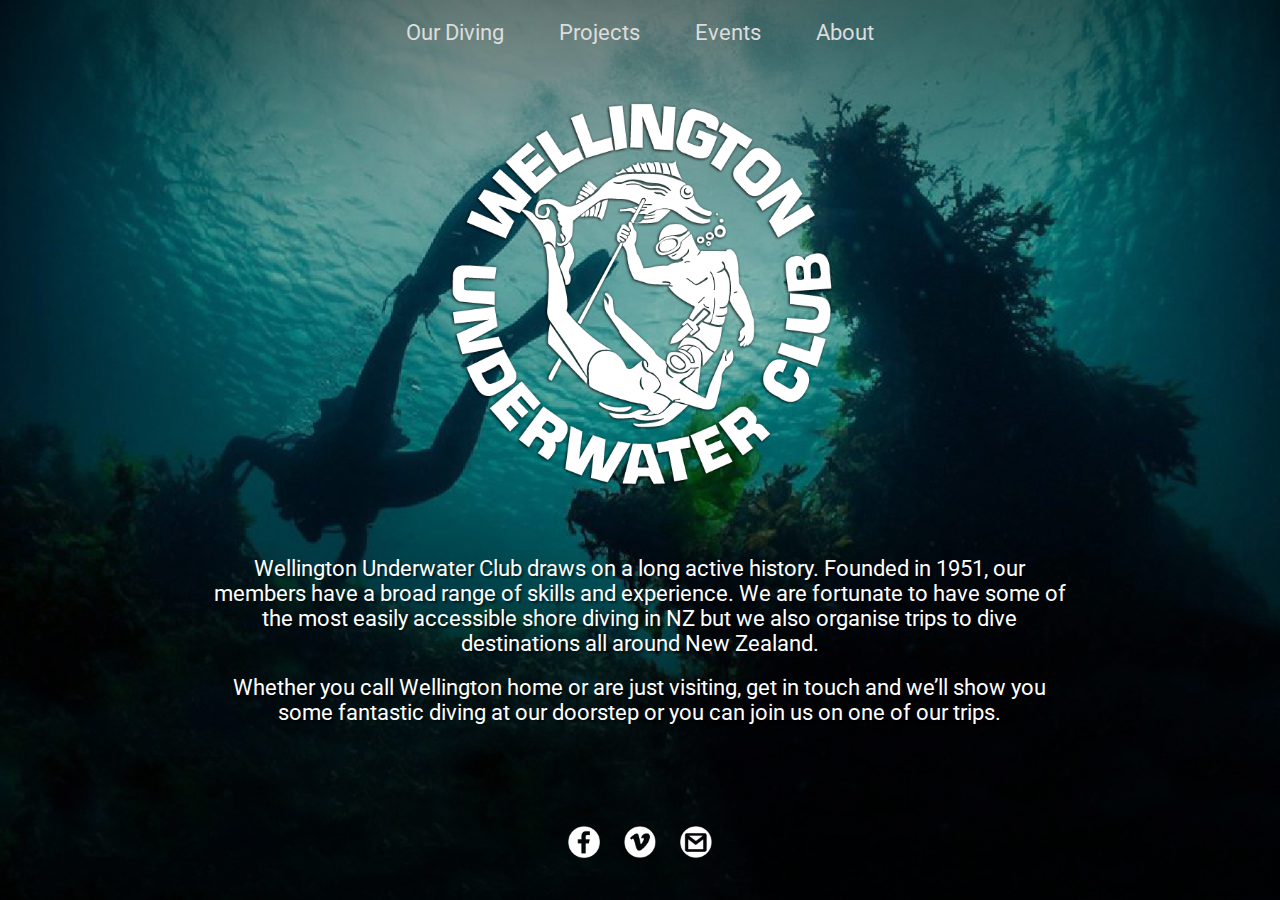
<file: index.html>
<!DOCTYPE html>
<html lang="en" dir="ltr">
  <head>
    <meta charset="utf-8">
    <title> Wellington Underwater Club </title>
    <link rel="stylesheet" href="./home.css">
    <link href="https://fonts.googleapis.com/css2?family=Roboto:wght@400;700&display=swap" rel="stylesheet">
  </head>






  <body>

    <div class="dropdown-menu">
      <ul>
        <li><a href="./dive.html"> Our Diving </a></li>
        <li><a href="./projects.html"> Projects </a></li>
        <li><a href="./events.html"> Events </a></li>
        <li><a href="./about.html"> About </a></li>
      </ul>
    </div>

  <!-- _________________ Navigation _________________ -->

   <!-- The top navigation of the page, with a hamburger menu for
        mobile and tablet, and a nav bar for desktop. -->


  <div class="row-1">
    <div class="col-7 col4-M col4-L">
      <h1> Wellington Underwater Club </h1>
    </div>
    <div class="col-2 col6-M col2-L">
      <!-- Container Space -->
    </div>
    <div class="col-2 col1-M align-centre menu-icon">
        <img src="./menu.svg" alt="Hamburger Menu" width="75%">
    </div>
    <div class="col-1">
      <!-- Container Space -->
    </div>
  </div>

  <!-- Desktop Nav Bar -->

  <div class="row-1-desktop">
    <div class="col-2"><!-- Container Space --></div>
    <div class="col-8">
      <a href="./dive.html"> Our Diving </a>
      <a href="./projects.html"> Projects </a>
      <a href="./events.html"> Events </a>
      <a href="./about.html"> About </a>
      <!-- <a href="./join.html"> Join </a> -->
    </div>
    <div class="col-2"><!-- Container Space --></div>
  </div>


  <!-- _________________ Middle logo_________________ -->

  <div class="row-2">
      <div class="col-2 col3-M col4-L"> </div>
      <div class="col-8 col6-M col4-L">
        <img src="./new_logo.png" alt="Club Logo" width="100%">
      </div>
      <div class="col-2 col3-M col4-L"> </div>
  </div>

  <!-- _________________ Intro text_________________ -->
  <div class="row-3">

      <div class="col-1 col2-M"> </div>
      <div class="col-10 col8-M align">
          <p> Wellington Underwater Club draws on a long active history.
          Founded in 1951, our members have a broad range of skills
          and experience. We are fortunate to have some of the most
          easily accessible shore diving in NZ but we also organise
          trips to dive destinations all around New Zealand. </p>
          <br>
          <p> Whether you call Wellington home or are just visiting, get in
          touch and we’ll show you some fantastic diving at our doorstep
          or you can join us on one of our trips. </p>
      </div>
      <div class="col-1 col2-M"> </div>
  </div>

  <!-- _________________ social links_________________ -->
  <div class="row-4">
      <div class="col-2 col4-M col5-L"> </div>

      <div class="col-8 col4-M icons col2-L align-centre">
        <img src="./facebook.png" alt="Club Logo" width="15%">
        <img src="./vimeo.png" alt="Club Logo" width="15%">
        <img src="./mail.png" alt="Club Logo" width="15%">
      </div>

      <div class="col-2 col4-M col5-L"> </div>
  </div>

  <script type="text/javascript" src="./dropdown.js"></script>

  </body>




</html>
</file>
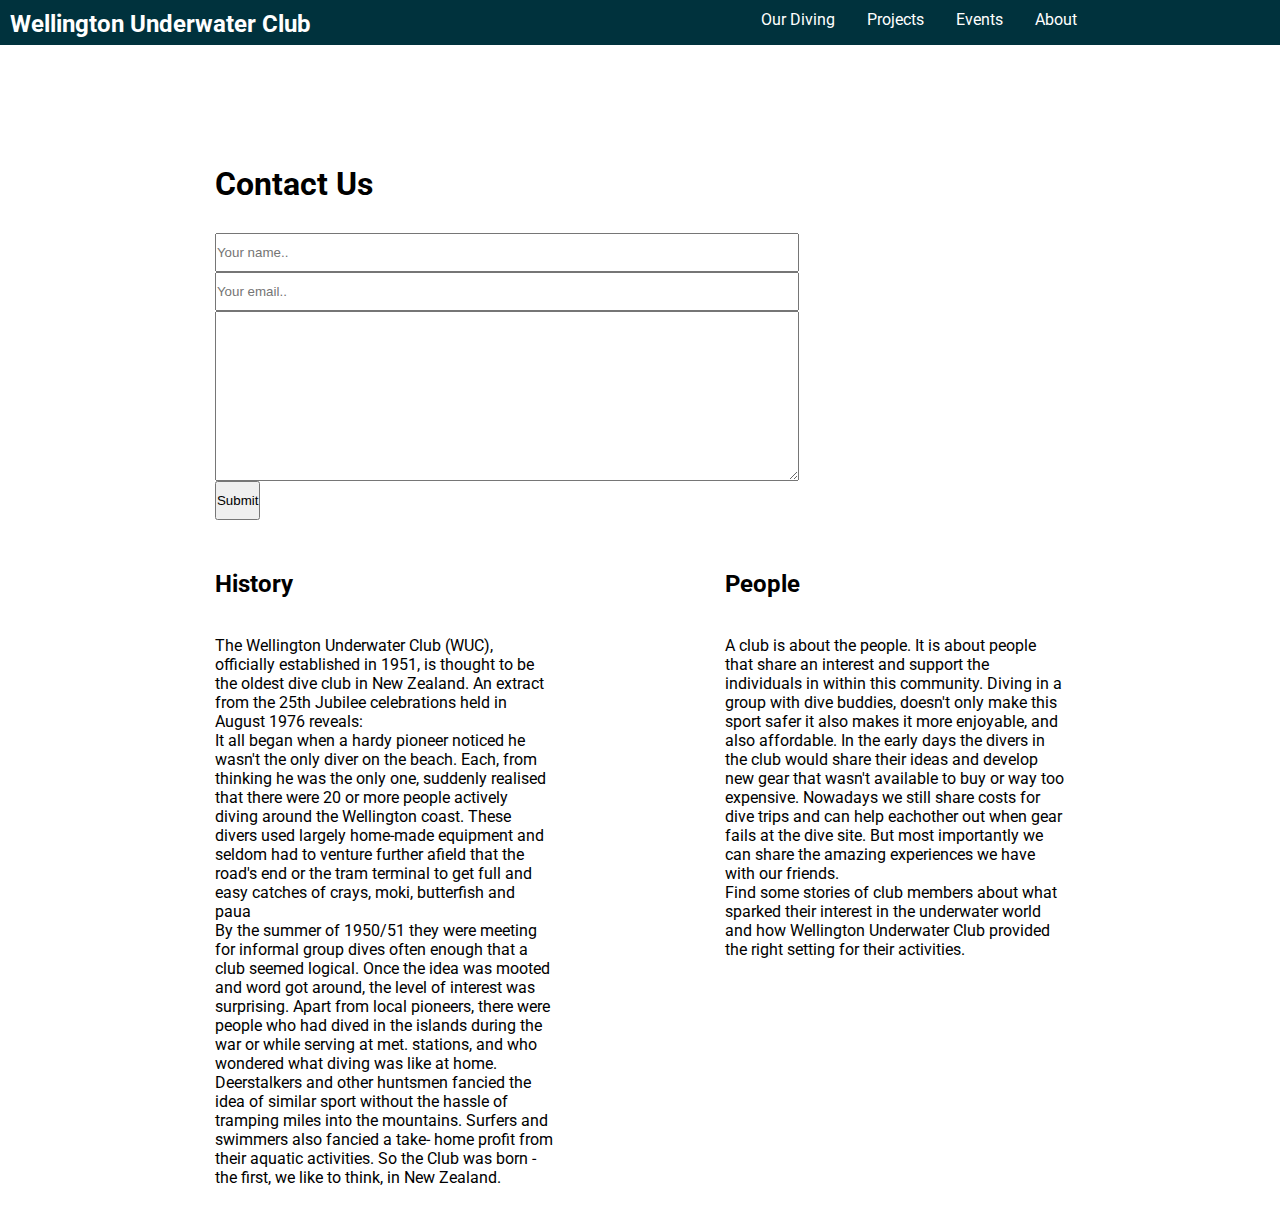
<file: about.html>
<!DOCTYPE html>
<html lang="en" dir="ltr">
  <head>
    <meta charset="utf-8">
    <title> Wellington Underwater Club - Diving </title>
    <link rel="stylesheet" href="./parent.css">
    <link href="https://fonts.googleapis.com/css2?family=Roboto:wght@400;700&display=swap" rel="stylesheet">
  </head>



  <body>

    <div class="dropdown-menu">
      <ul>
        <li><a href="./dive.html"> Our Diving </a></li>
        <li><a href="./projects.html"> Projects </a></li>
        <li><a href="./events.html"> Events </a></li>
        <li><a href="./about.html"> About </a></li>
      </ul>
    </div>

    <!-- __________________________Mobile nav bar______________________ -->

   <div class="row-1">


       <div class="col-3 col1-M align-right">
        <a href="./index.html"> <img src="./new_logo.svg" alt="Club logo" class="logo-pic"></a>
       </div>

      <div class="col-1 col3-M">
      </div>

      <div class="col-5 col4-M nav-header">
        <h1> About Us </h1>
      </div>

     <div class="col-1 col3-M">
     </div>

    <div class="col-2 col1-M ">
      <img src="./menu.svg" alt="Hamburger menu" class="menu menu-icon">
    </div>


   </div>

     <!-- __________________________desktop nav bar______________________ -->

   <div class="row-1-desktop">

      <a href="./index.html"> <div class="col4-L"> <h2> Wellington Underwater Club </h2> </div></a>
       <div class="col3-L"> </div>
       <div class="col5-L menuLinks">
         <a href="./dive.html"> Our Diving </a>
         <a href="./projects.html"> Projects </a>
         <a href="./events.html"> Events </a>
         <a href="./about.html"> About </a>
         <!-- <a href="./join.html"> Join </a> -->
       </div>



   </div>

   <!-- __________________________page description and card 1______________________ -->

<div class="desktopBody">

  <div class="desktop-row"> <!-- DESKTOP ROW 1 -->

    <div class="row-2-2  card1.1">
      <div class="col1-L"> </div>
      <div class="col10-L">
        <div class="col12-L">
          <h1> Contact Us </h1>
        </div>
        <div class="col12-L">
          <form class="contact col col8 col6M col4L" action="index.html" method="post">
            <input type="text" id="name" name="name" placeholder="Your name.." class="col-12">
            <input type="text" id="email" name="email" placeholder="Your email.." class="col-12">
            <textarea id="message" name="message" placeholder="Write a message..." style="height:170px" class="col-12"> </textarea>
            <button id="submit" class="col col12 col 12M col12L"> Submit </button>
          </form>
        </div>
      </div>
    </div>
  </div>



<div class="desktop-row"> <!-- DESKTOP ROW 2 -->

   <div class="row-2-2  card1.1">
     <div class="col1-L"> </div>
     <div class="col4-L">


       <div class="col12-L history1">
         <h2> History </h2>
          <br> <br>
         <p> The Wellington Underwater Club (WUC), officially established in 1951,
           is thought to be the oldest dive club in New Zealand. An extract
           from the 25th Jubilee celebrations held in August 1976 reveals:  </p>

         <p> It all began when a hardy pioneer noticed he wasn't the only diver on the beach.
            Each, from thinking he was the only one, suddenly realised that there were 20
            or more people actively diving around the Wellington coast. These divers
            used largely home-made equipment and seldom had to venture further afield
            that the road's end or the tram terminal to get full and easy catches of
            crays, moki, butterfish and paua </p>

         <p>  By the summer of 1950/51 they were meeting for informal group dives
           often enough that a club seemed logical. Once the idea was mooted and word
           got around, the level of interest was surprising. Apart from local pioneers,
           there were people who had dived in the islands during the war or while serving
           at met. stations, and who wondered what diving was like at home. Deerstalkers
           and other huntsmen fancied the idea of similar sport without the hassle of
           tramping miles into the mountains. Surfers and swimmers also fancied a take-
           home profit from their aquatic activities. So the Club was born - the first,
           we like to think, in New Zealand. </p>

       </div>

   </div>

     <div class="col2-L"> </div>

    <div class="col-12 col12-M col4-L cardcontainer1">
     <div class="col12-L people1">
       <h2> People </h2>
       <br> <br>
       <p> A club is about the people. It is about people that share an interest
         and support the individuals in within this community. Diving in a group
         with dive buddies, doesn't only make this sport safer it also makes it
         more enjoyable, and also affordable. In the early days the divers in
         the club would share their ideas and develop new gear that wasn't
         available to buy or way too expensive. Nowadays we still share costs
         for dive trips and can help eachother out when gear fails at the
         dive site. But most importantly we can share the amazing
         experiences we have with our friends. </p>

         <p> Find some stories of club members about what sparked their
           interest in the underwater world and how Wellington Underwater
           Club provided the right setting for their activities. </p>
     </div>
    </div>
  <div class="col1-L"> </div>
 </div>
</div>



</div>  <!--  ______________Closing div to desktop body____________ -->



<div class="mobileBody">

  <div class="-row"> <!-- mobile row 1 -->

    <div class="row-2 card1">
      <div class="col-1 col2-M"> </div>
      <div class="col-10 col8-M">
        <div class="col-12">
          <h1> Contact Us </h1>
        </div>
        <div class="col-12">
          <form class="contact col-12" action="index.html" method="post">
            <input type="text" id="name" name="name" placeholder="Your name.." class="col-7">
            <input type="text" id="email" name="email" placeholder="Your email.." class="col-12">
            <textarea id="message" name="message" placeholder="Write a message..." style="height:170px" class="col-12"> </textarea>
            <button id="submit" class="col-12"> Submit </button>
          </form>
        </div>
      </div>
    </div>
  </div>



<div class="row"> <!--MOBILE ROW 2 -->

   <div class="row-2  card1.1">
     <div class="col-1 col1-M"> </div>
     <div class="col-10 col-M">


       <div class="col-12 history">
         <h2> History </h2>
          <br> <br>
         <p> The Wellington Underwater Club (WUC), officially established in 1951,
           is thought to be the oldest dive club in New Zealand. An extract
           from the 25th Jubilee celebrations held in August 1976 reveals:  </p>

         <p> It all began when a hardy pioneer noticed he wasn't the only diver on the beach.
            Each, from thinking he was the only one, suddenly realised that there were 20
            or more people actively diving around the Wellington coast. These divers
            used largely home-made equipment and seldom had to venture further afield
            that the road's end or the tram terminal to get full and easy catches of
            crays, moki, butterfish and paua </p>

         <p>  By the summer of 1950/51 they were meeting for informal group dives
           often enough that a club seemed logical. Once the idea was mooted and word
           got around, the level of interest was surprising. Apart from local pioneers,
           there were people who had dived in the islands during the war or while serving
           at met. stations, and who wondered what diving was like at home. Deerstalkers
           and other huntsmen fancied the idea of similar sport without the hassle of
           tramping miles into the mountains. Surfers and swimmers also fancied a take-
           home profit from their aquatic activities. So the Club was born - the first,
           we like to think, in New Zealand. </p>

       </div>

   </div>

   <div class="row-2  card1.1">
     <div class="col-1"> </div>
     <div class="col-10">


       <div class="col-12 history">
         <h2> People </h2>
          <br> <br>
          <p> A club is about the people. It is about people that share an interest
            and support the individuals in within this community. Diving in a group
            with dive buddies, doesn't only make this sport safer it also makes it
            more enjoyable, and also affordable. In the early days the divers in
            the club would share their ideas and develop new gear that wasn't
            available to buy or way too expensive. Nowadays we still share costs
            for dive trips and can help eachother out when gear fails at the
            dive site. But most importantly we can share the amazing
            experiences we have with our friends. </p>

            <p> Find some stories of club members about what sparked their
              interest in the underwater world and how Wellington Underwater
              Club provided the right setting for their activities. </p>

       </div>

   </div>



</div>  <!--  Closing div to mobile body -->
<script type="text/javascript" src="./dropdown.js"></script>
  </body>
</html>
</file>
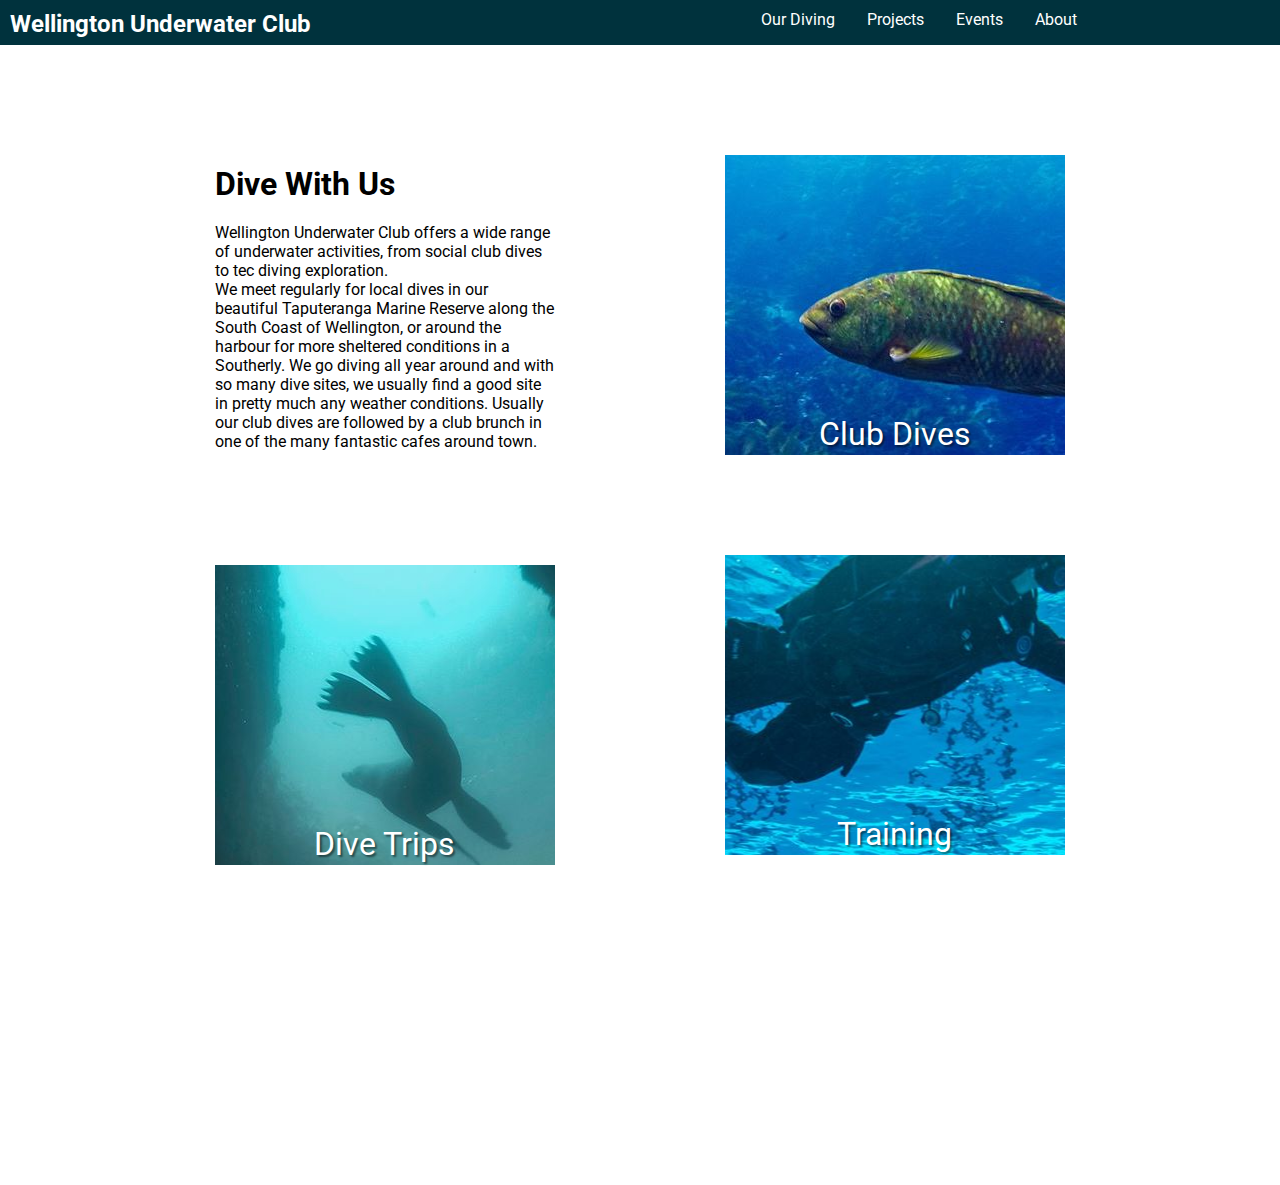
<file: dive.html>
<!DOCTYPE html>
<html lang="en" dir="ltr">
  <head>
    <meta charset="utf-8">
    <title> Wellington Underwater Club - Diving </title>
    <link rel="stylesheet" href="./parent.css">
    <link href="https://fonts.googleapis.com/css2?family=Roboto:wght@400;700&display=swap" rel="stylesheet">
  </head>



  <body>

    <div class="dropdown-menu">
      <ul>
        <li><a href="./dive.html"> Our Diving </a></li>
        <li><a href="./projects.html"> Projects </a></li>
        <li><a href="./events.html"> Events </a></li>
        <li><a href="./about.html"> About </a></li>
      </ul>
    </div>

    <!-- __________________________Mobile nav bar______________________ -->

   <div class="row-1">


       <div class="col-3 col1-M align-right">
        <a href="./index.html"> <img src="./new_logo.svg" alt="Club logo" class="logo-pic"></a>
       </div>

      <div class="col-1 col3-M">
      </div>

      <div class="col-5 col4-M nav-header">
        <h1> Dive With Us </h1>
      </div>

     <div class="col-1 col3-M">
     </div>

    <div class="col-2 col1-M ">
      <img src="./menu.svg" alt="Hamburger menu" class="menu menu-icon">
    </div>


   </div>

     <!-- __________________________desktop nav bar______________________ -->

   <div class="row-1-desktop">

      <a href="./index.html"> <div class="col4-L"> <h2> Wellington Underwater Club </h2> </div></a>
       <div class="col3-L"> </div>
       <div class="col5-L menuLinks">
         <a href="./dive.html"> Our Diving </a>
         <a href="./projects.html"> Projects </a>
         <a href="./events.html"> Events </a>
         <a href="./about.html"> About </a>
         <!-- <a href="./join.html"> Join </a> -->
       </div>



   </div>

   <!-- __________________________page description and card 1______________________ -->

<div class="desktopBody">

<div class="desktop-row"> <!-- DESKTOP ROW 1 -->

   <div class="row-2-2  card1-1">
     <div class="col1-L"> </div>
     <div class="col4-L">
     <div class="col12-L">
       <h1> Dive With Us </h1>
     </div>
    <div class="col12-L">
      <p> Wellington Underwater Club offers a wide range of underwater
        activities, from social club dives to tec diving exploration. </p>
        <p> We meet regularly for local dives in our beautiful Taputeranga
          Marine Reserve along the South Coast of Wellington, or around
          the harbour for more sheltered conditions in a Southerly.
          We go diving all year around and with so many dive sites,
          we usually find a good site in pretty much any weather conditions.
          Usually our club dives are followed by a club brunch in one of
          the many fantastic cafes around town. </p>
    </div>
  </div>

     <div class="col2-L"> </div>

    <div class="col-12 col12-M col4-L cardcontainer1">
     <div class="col12-L clubDives1">
       <h2> Club Dives </h2>
     </div>
    </div>
  <div class="col1-L"> </div>
 </div>
</div>

<div class="desktop-row"> <!-- DESKTOP ROW 2 -->

   <div class="row-2-2  card1-1">
     <div class="col1-L"> </div>
     <div class="col4-L">
      <div class="col12-L">
       <div class="col12-L diveTrips1">
         <h2> Dive Trips </h2>
       </div>
      </div>
   </div>

     <div class="col2-L"> </div>

    <div class="col-12 col12-M col4-L cardcontainer1">
     <div class="col12-L training1">
       <h2> Training</h2>
     </div>
    </div>
  <div class="col1-L"> </div>
 </div>
</div>

   <!-- __________________________cards 2 and 3______________________ -->

</div>  <!--  Closing div to desktop body -->

   <!-- _________________________club dives______________________ -->




   <div class="row-2 card1">
     <div class="col-12 col12-M col4-L cardcontainer">
    <div class="col-2 col1-M "></div>
     <div class="col-8 col10-M clubDives">
       <h2> Club Dives </h2>
     </div>
    <div class="col-2 col1-M"></div>
    </div>
   </div>

   <!-- __________________________dive trips______________________ -->

   <div class="row-3 card1">
      <div class="col-12 col12-M col4-L cardcontainer">
     <div class="col-2 col1-M"></div>
     <div class="col-8 col10-M diveTrips">
       <h2> Dive Trips </h2>
     </div>
     <div class="col-2 col1-M"></div>
   </div>

   <!-- _________________________training______________________ -->

   <div class="row-3 card1">
      <div class="col-12 col12-M col4-L cardcontainer">
     <div class="col-2 col1-M"></div>
     <div class="col-8 col10-M training">
       <h2> Training </h2>
     </div>
     <div class="col-2 col1-M"></div>
   </div>
   </div>






   <script type="text/javascript" src="./dropdown.js"></script>
  </body>
</html>
</file>
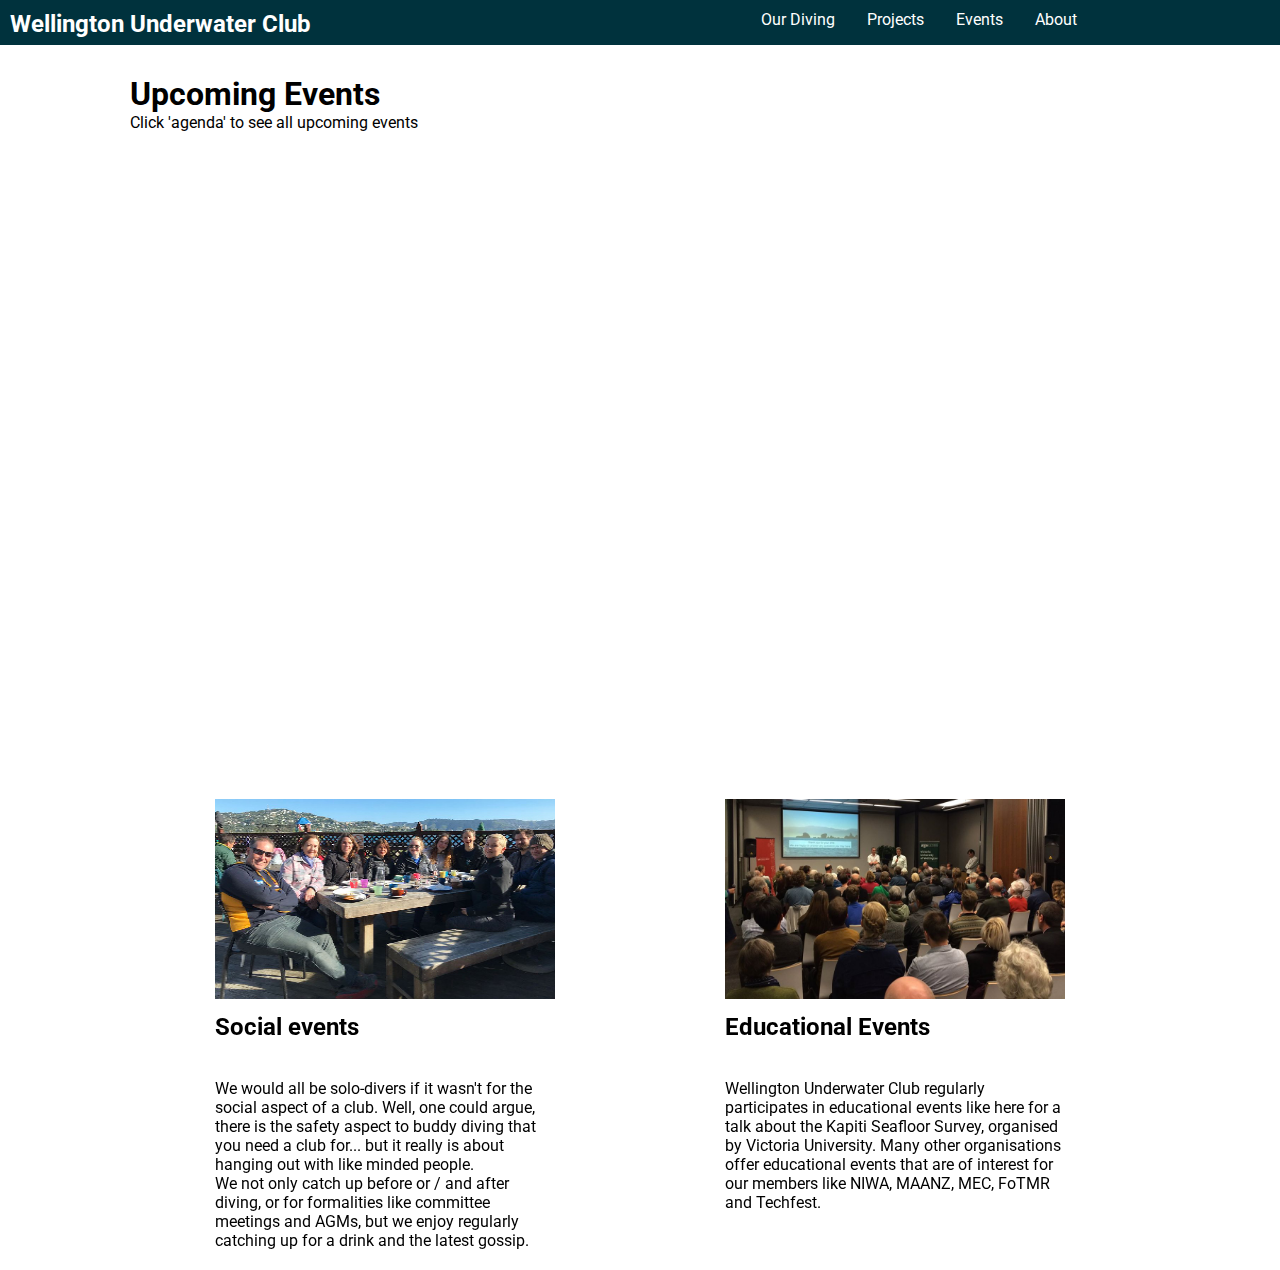
<file: events.html>
<!DOCTYPE html>
<html lang="en" dir="ltr">
  <head>
    <meta charset="utf-8">
    <title> Wellington Underwater Club - Diving </title>
    <link rel="stylesheet" href="./parent.css">
    <link href="https://fonts.googleapis.com/css2?family=Roboto:wght@400;700&display=swap" rel="stylesheet">
  </head>



  <body>

    <div class="dropdown-menu">
      <ul>
        <li><a href="./dive.html"> Our Diving </a></li>
        <li><a href="./projects.html"> Projects </a></li>
        <li><a href="./events.html"> Events </a></li>
        <li><a href="./about.html"> About </a></li>
      </ul>
    </div>

    <!-- __________________________Mobile nav bar______________________ -->

   <div class="row-1">


       <div class="col-3 col1-M align-right">
        <a href="./index.html"> <img src="./new_logo.svg" alt="Club logo" class="logo-pic"></a>
       </div>

      <div class="col-1 col3-M">
      </div>

      <div class="col-5 col4-M nav-header">
        <h1> Events </h1>
      </div>

     <div class="col-1 col3-M">
     </div>

    <div class="col-2 col1-M ">
      <img src="./menu.svg" alt="Hamburger menu" class="menu menu-icon">
    </div>


   </div>

     <!-- __________________________desktop nav bar______________________ -->

   <div class="row-1-desktop">

      <a href="./index.html"> <div class="col4-L"> <h2> Wellington Underwater Club </h2> </div></a>
       <div class="col3-L"> </div>
       <div class="col5-L menuLinks">
         <a href="./dive.html"> Our Diving </a>
         <a href="./projects.html"> Projects </a>
         <a href="./events.html"> Events </a>
         <a href="./about.html"> About </a>
         <!-- <a href="./join.html"> Join </a> -->
       </div>



   </div>

   <!-- __________________________page description and card 1______________________ -->

<div class="desktopBody">

  <div class="row2-desktop">
    <div class="col1-L"> </div>
    <div class="col10-L">
    <h1> Upcoming Events </h1>
    <p> Click 'agenda' to see all upcoming events </p>
    </div>
    <div class="col1-L"> </div>
  </div>

  <div class="desktop-row"> <!-- DESKTOP ROW 2 -->
    <div class="row-2-2  card1.1">

      <div class="col1-L"> </div>
      <div class="col10-L">
        <iframe src="https://calendar.google.com/calendar/embed?src=wellington.underwater%40gmail.com&ctz=Pacific%2FAuckland" style="border: 0" width="100%" height="600px;" frameborder="0" scrolling="no"></iframe>
      </div>
      <div class="col1-L"> </div>
   </div>
  </div>

  <div class="desktop-row"> <!-- DESKTOP ROW 2 -->

     <div class="row-2-2  card1.1">

       <div class="col1-L"> </div>
       <div class="col4-L">


         <div class="col12-L social1">
           <div class="col12-L">
               <img src="./events/social.jpg" alt=" Social events" class="eventImage">
           </div>
           <h2> Social events </h2>
            <br> <br>
            <p> We would all be solo-divers if it wasn't for the social
              aspect of a club. Well, one could argue, there is the
              safety aspect to buddy diving that you need a club for...
              but it really is about hanging out with like minded people. </P>
              <p> We not only catch up before or / and after diving, or
              for formalities like committee meetings and AGMs,
              but we enjoy regularly catching up for a drink and
              the latest gossip. </P>

         </div>
      </div>

      <div class="col2-L"> </div>
      <div class="col4-L">


        <div class="col12-L education1">
          <div class="col12-L">
              <img src="./events/education.jpg" alt=" Educational events" class="eventImage" height="100%">
          </div>
         <h2> Educational Events </h2>
           <br> <br>
           <p> Wellington Underwater Club regularly participates in educational
             events like here for a talk about the Kapiti Seafloor Survey,
             organised by Victoria University. Many other organisations
             offer educational events that are of interest for our members
             like NIWA, MAANZ, MEC, FoTMR and Techfest. </p>

        </div>

    </div>


   <div class="col1-L"> </div>

     </div>


   <!-- </div> -->
  </div>



</div>  <!--  Closing div to desktop body -->

<!-- __________________________________Mobile________________________________ -->


<div class="mobile-body">

  <div class="row2">
    <div class="col-1"> </div>
    <div class="col-10">
    <h1> Upcoming Events </h1>
    <p> Click 'agenda' to see all upcoming events </p>
    </div>
    <div class="col-1"> </div>
  </div>

  <div class="row"> <!-- DESKTOP ROW 2 -->
    <div class="row-2-2  card1.1">

      <div class="col-1"> </div>
      <div class="col-10">
        <iframe src="https://calendar.google.com/calendar/embed?src=wellington.underwater%40gmail.com&ctz=Pacific%2FAuckland" style="border: 0" width="100%"  frameborder="0" scrolling="no" class="calender"></iframe>
      </div>
      <div class="col-1"> </div>
   </div>
  </div>

  <div class="1row"> <!-- mobile ROW 1 -->

   <div class="row-2-2 card1.1">
     <div class="col-1"> </div>
     <div class="col-10">
       <div class="col-12 eventImage1">
           <!-- <img src="./events/social.jpg" alt=" Social events" class="eventImage"> -->
       </div>
       <div class="col-12">
         <h1> Social </h1>
       </div>
       <div class="col-12">
       <p> We would all be solo-divers if it wasn't for the social
         aspect of a club. Well, one could argue, there is the
         safety aspect to buddy diving that you need a club for...
         but it really is about hanging out with like minded people. </P>
         <p> We not only catch up before or / and after diving, or
         for formalities like committee meetings and AGMs,
         but we enjoy regularly catching up for a drink and
         the latest gossip. </P>
       </div>
     </div>
    </div>

 <div class="row-2-2 card1.1">
    <div class="col-1"> </div>
    <div class="col-10">
    <div class="col-12 eventImage2">
      <!-- <img src="./events/education.jpg" alt=" Educational events" class="eventImage"> -->
    </div>
    <div class="col-12">
      <h1> Educational </h1>
    </div>
   <div class="col-12">
     <p> Wellington Underwater Club regularly participates in educational
       events like here for a talk about the Kapiti Seafloor Survey,
       organised by Victoria University. Many other organisations
       offer educational events that are of interest for our members
       like NIWA, MAANZ, MEC, FoTMR and Techfest. </p>
   </div>
  </div>
</div>
</div>

  </div>  <!--  Closing div to desktop body -->



<!-- Closing tag to mobile body -->
</div>


  <script type="text/javascript" src="./dropdown.js"></script>
  </body>
</html>
</file>
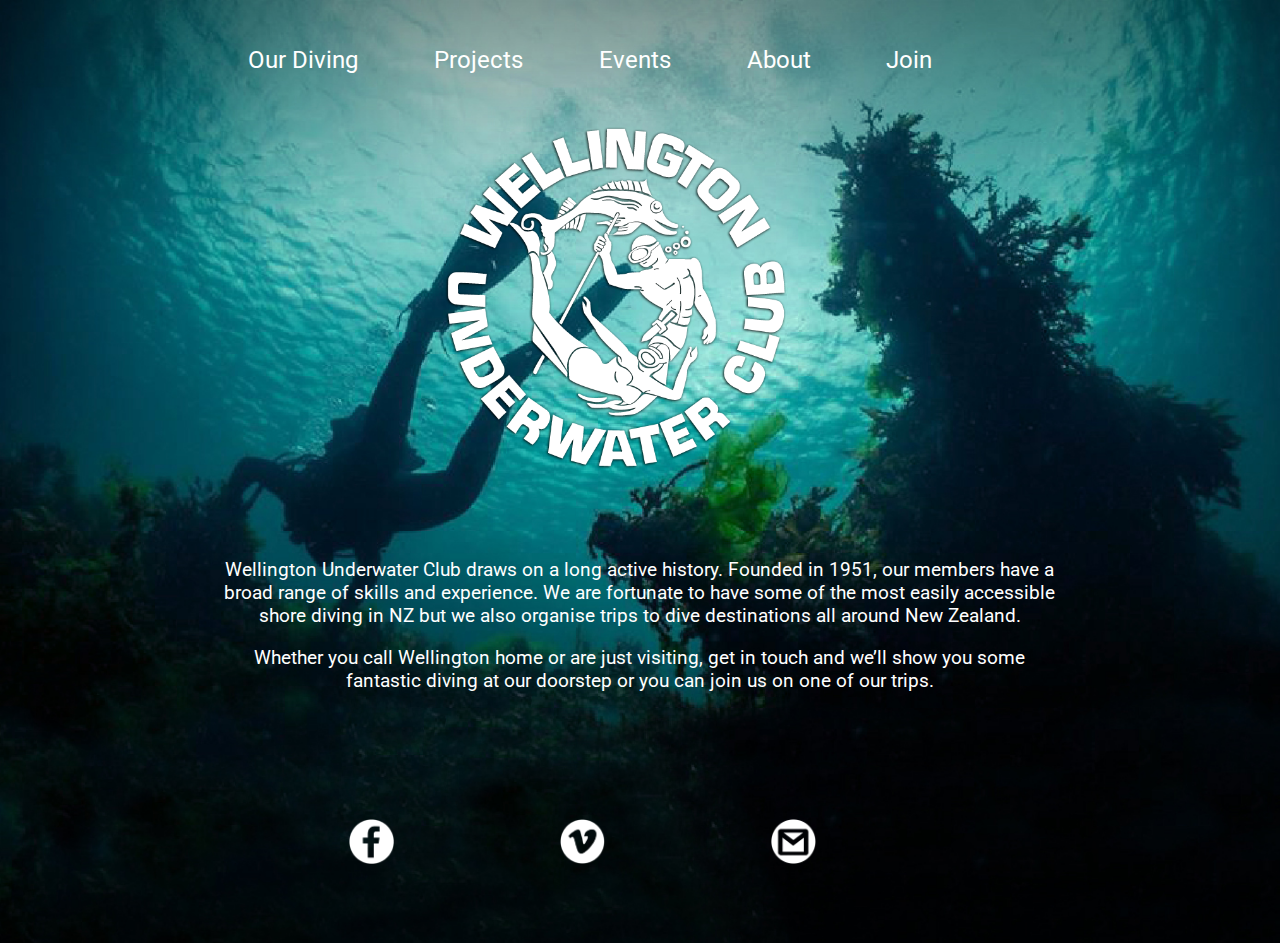
<file: index2.html>
<!DOCTYPE html>
<html lang="en" dir="ltr">
  <head>

    <meta charset="utf-8">
    <link rel="stylesheet" href="./home2.css">
    <link href="https://fonts.googleapis.com/css2?family=Roboto:wght@400;700&display=swap" rel="stylesheet">
    <title> Wellington Underwater Club </title>
  </head>


  <body>
    <!-- ________________Contains everything within the grid________________ -->

    <div class="pageContainerhome">


  <!-- ________________Contains the mobile title________________ -->
        <div class="col col5 col4M hometitle">
            <div class="col col12 col12M">
               <h1> Wellington </h1>
            </div>
            <div class="col col12 col12M">
               <h1> Underwater </h1>
            </div>
            <div class="col col12 col12M">
               <h1> Club </h1>
            </div>
        </div>


  <!-- ________________Contains the nav bar________________ -->
        <div class="navhome col col12">
           <a href="./dive.html"> Our Diving </a>
           <a href="./projects.html"> Projects </a>
           <a href="./events.html"> Events </a>
           <a href="./about.html"> About </a>
           <a href="./join.html"> Join </a>
        </div>

  <!-- ________________Contains the large underwater club logo ________________ -->
       <!-- <div class="home_logo"> -->
          <!-- <div class="col col12 col12M"> -->
            <!-- <div class="col col8 col6M"> -->
              <img src="./home/new_logo.png" class="logopic col col12" alt="Wellington Underwater Club Logo">
            <!-- </div> -->
          <!-- </div> -->
       <!-- </div> -->

  <!-- ________________Contains the introductory text paragraph________________ -->
        <div class="col col8 introText">
          <p> Wellington Underwater Club draws on a long active history.
             Founded in 1951, our members have a broad range of skills
             and experience. We are fortunate to have some of the most
             easily accessible shore diving in NZ but we also organise
             trips to dive destinations all around New Zealand. </p>

         <p> Whether you call Wellington home or are just visiting, get in
             touch and we’ll show you some fantastic diving at our doorstep
            or you can join us on one of our trips. </p>
        </div>

  <!-- ________________Contains the three social links________________ -->
        <div class="socialLinks col col6">

           <!-- <div class="col 3"> -->
            <!-- <div class="col  col12"> -->
              <div class="col col4 icon">
                <img class="pic" src="./home/facebook.png" alt="Facebook link">
              </div>

              <div class="col col4 icon">
                <img class="pic" src="./home/vimeo.png" alt="Vimeo link">
              </div>

              <div class="col col4 icon">
                <img class="pic" src="./home/mail.png" alt="Email link">
              </div>
            <!-- </div> -->
          <!-- </div> -->

        </div>

    </div>


  </body>
</html>
</file>
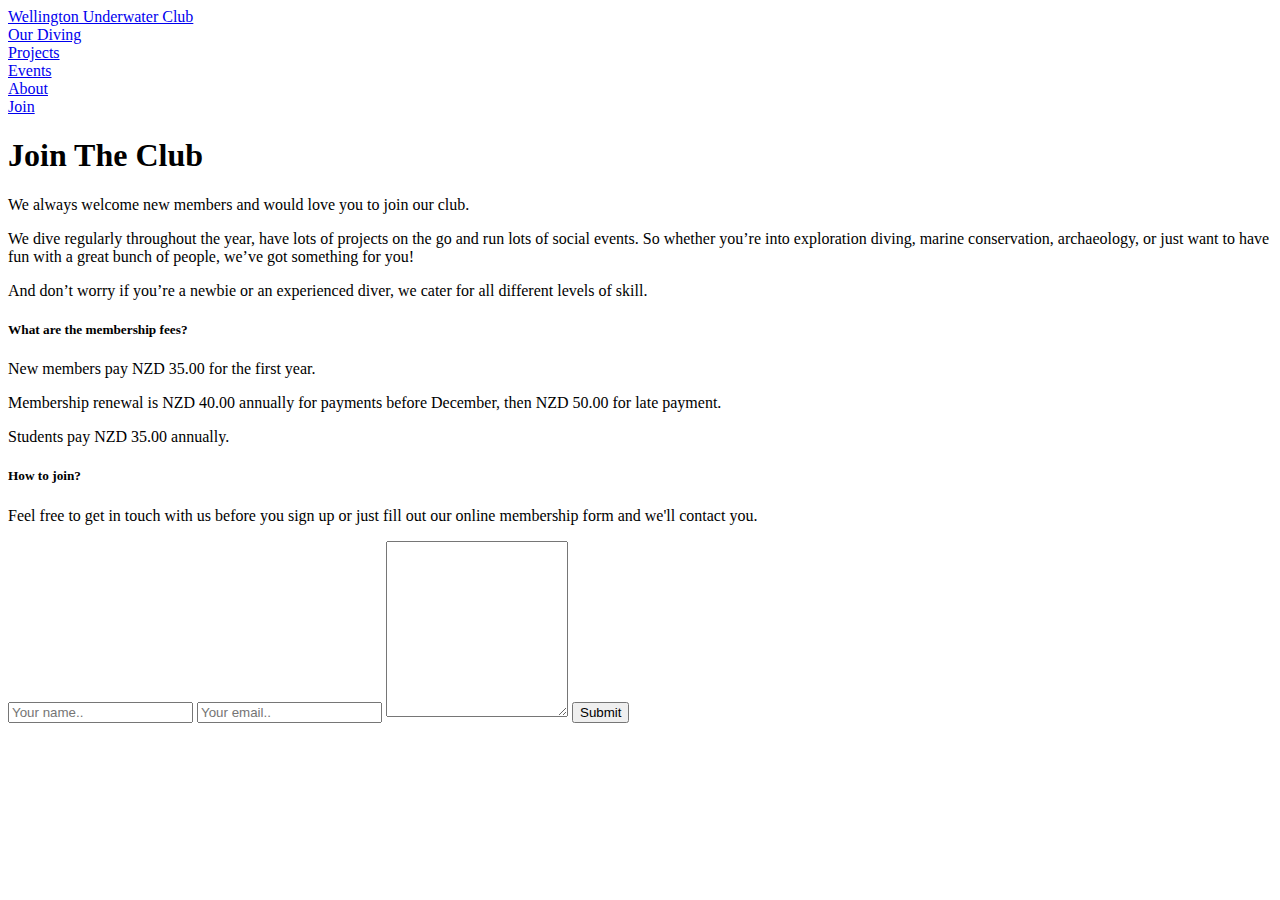
<file: join.html>
<!DOCTYPE html>
<html lang="en" dir="ltr">
  <head>

    <meta charset="utf-8">
    <title> Wellington Underwater Club </title>
  </head>



  <body>

<!-- ______________Contains everything within the grid______________ -->
    <div class="pageContainerabout">

  <!-- ________________Contains the nav bar________________ -->
      <div class="navother">

        <div class="col col2"> <a href="./index.html"> Wellington Underwater Club </a> </div>

          <div class="col col2"> <a href="./dive.html"> Our Diving </a> </div>
          <div class="col col2 "> <a href="./projects.html"> Projects </a> </div>
          <div class="col col2 active"> <a href="./events.html"> Events </a> </div>
          <div class="col col2"> <a href="./about.html"> About </a> </div>
          <div class="col col2"> <a href="./join.html"> Join </a> </div>

      </div>

  <!-- ________________Contains info about joining text________________ -->
        <div class="aboutJoining">
           <div class="col col5">
             <div class="col col6">
                <h1> Join The Club </h1>
             </div>
              <div class="col col10">
                <p> We always welcome new members and would love you to join our club. </p>
                <p> We dive regularly throughout the year, have lots of projects on
                  the go and run lots of social events. So whether you’re into
                  exploration diving, marine conservation, archaeology, or
                  just want to have fun with a great bunch of people, we’ve
                  got something for you! </p>
                <p> And don’t worry if you’re a newbie or an experienced diver,
                  we cater for all different levels of skill. </p>

                <h5> What are the membership fees? </h5>
                <p> New members pay NZD 35.00 for the first year. </p>
                <p> Membership renewal is NZD 40.00 annually for payments before December, then NZD 50.00 for late payment. </p>
                <p> Students pay NZD 35.00 annually. </p>

                <h5> How to join?</h5>
                <p> Feel free to get in touch with us before you sign up or just fill out our
                  online membership form and we'll contact you. </p>
              </div>
           </div>
        </div>


 <!-- ________________Contains the form to join________________ -->
        <div class="joinForm">
           <div class="col col5">

             <form class="contact" action="index.html" method="post">
                 <input type="text" id="name" name="name" placeholder="Your name..">
                <input type="text" id="email" name="email" placeholder="Your email..">
                <textarea id="message" name="message" placeholder="Write a message..." style="height:170px"> </textarea>
                <button id="submit"> Submit </button>
            </form>

           </div>
        </div>


   </div>

  </body>
</html>
</file>
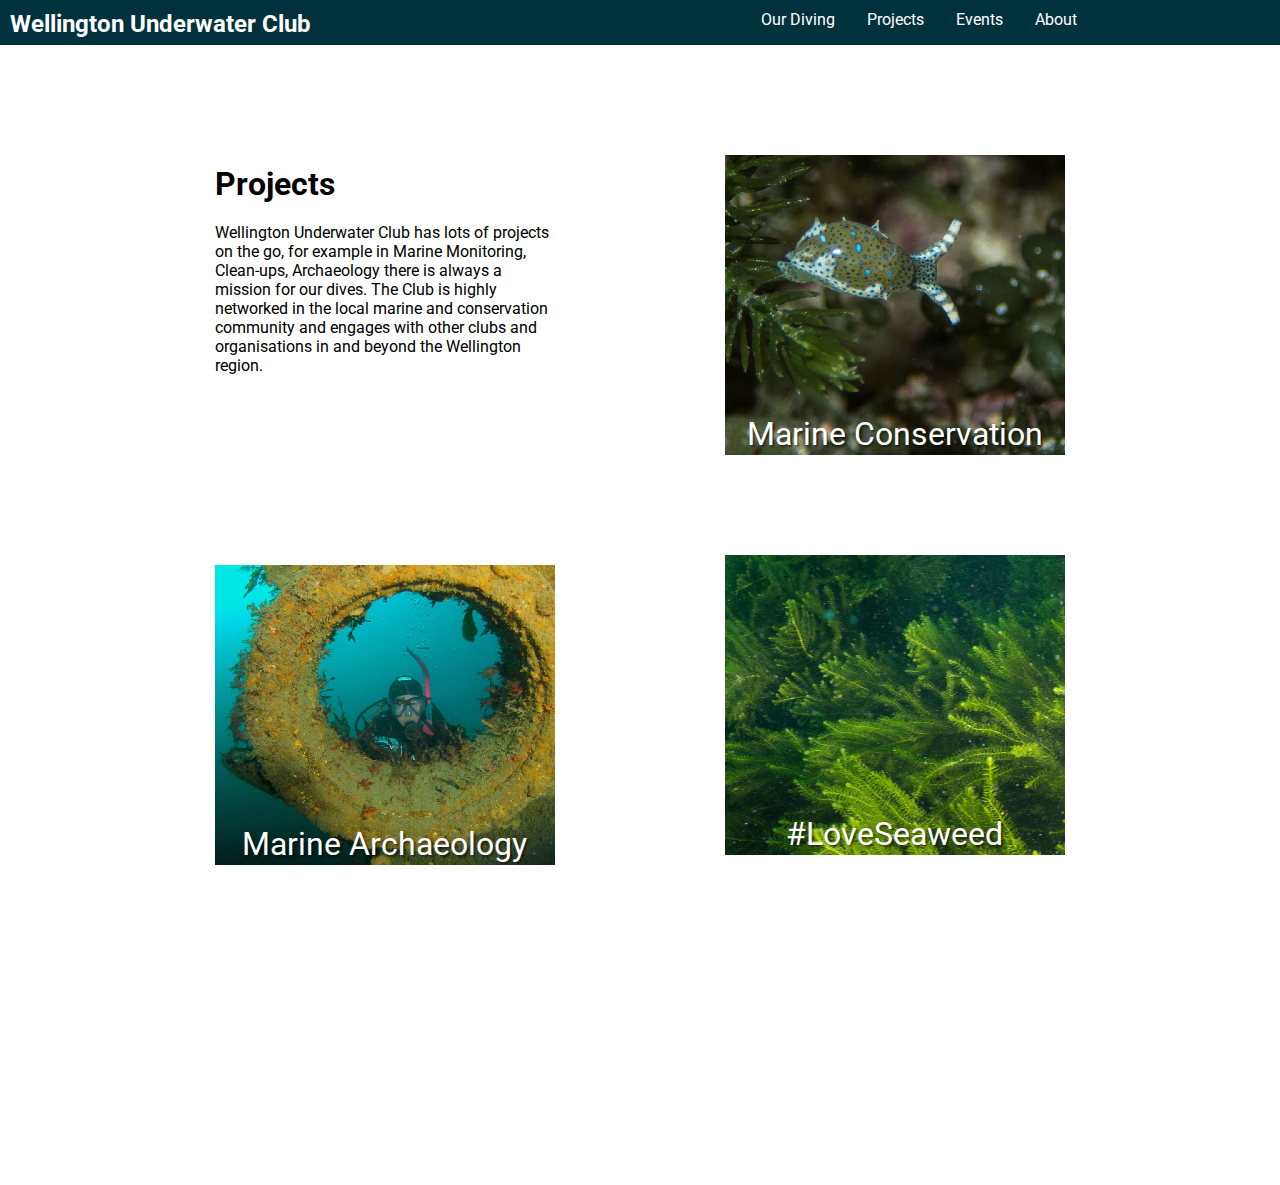
<file: projects.html>
<!DOCTYPE html>
<html lang="en" dir="ltr">
  <head>
    <meta charset="utf-8">
    <title> Wellington Underwater Club - Diving </title>
    <link rel="stylesheet" href="./parent.css">
    <link href="https://fonts.googleapis.com/css2?family=Roboto:wght@400;700&display=swap" rel="stylesheet">
  </head>



  <body>
    <div class="dropdown-menu">
      <ul>
        <li><a href="./dive.html"> Our Diving </a></li>
        <li><a href="./projects.html"> Projects </a></li>
        <li><a href="./events.html"> Events </a></li>
        <li><a href="./about.html"> About </a></li>
      </ul>
    </div>

    <!-- __________________________Mobile nav bar______________________ -->

   <div class="row-1">


       <div class="col-3 col1-M align-right">
        <a href="./index.html"> <img src="./new_logo.svg" alt="Club logo" class="logo-pic"></a>
       </div>

      <div class="col-1 col3-M">
      </div>

      <div class="col-5 col4-M nav-header">
        <h1> Projects </h1>
      </div>

     <div class="col-1 col3-M">
     </div>

    <div class="col-2 col1-M ">
      <img src="./menu.svg" alt="Hamburger menu" class="menu menu-icon">
    </div>


   </div>

     <!-- __________________________desktop nav bar______________________ -->

   <div class="row-1-desktop">

      <a href="./index.html"> <div class="col4-L"> <h2> Wellington Underwater Club </h2> </div></a>
       <div class="col3-L"> </div>
       <div class="col5-L menuLinks">
         <a href="./dive.html"> Our Diving </a>
         <a href="./projects.html"> Projects </a>
         <a href="./events.html"> Events </a>
         <a href="./about.html"> About </a>
         <!-- <a href="./join.html"> Join </a> -->
       </div>



   </div>

   <!-- __________________________page description and card 1______________________ -->

<div class="desktopBody">

<div class="desktop-row"> <!-- DESKTOP ROW 1 -->

   <div class="row-2-2  card1-1">
     <div class="col1-L"> </div>
     <div class="col4-L">
     <div class="col12-L">
       <h1> Projects </h1>
     </div>
    <div class="col12-L">
      <p> Wellington Underwater Club has lots of projects on the go,
        for example in Marine Monitoring, Clean-ups, Archaeology there
        is always a mission for our dives. The Club is highly networked
        in the local marine and conservation community and engages
        with other clubs and organisations in and beyond the Wellington
        region. </p>
    </div>
  </div>

     <div class="col2-L"> </div>

    <div class="col-12 col12-M col4-L cardcontainer1">
     <div class="col12-L conservation1">
       <h2> Marine Conservation </h2>
     </div>
    </div>
  <div class="col1-L"> </div>
 </div>
</div>

<div class="desktop-row"> <!-- DESKTOP ROW 2 -->

   <div class="row-2-2  card1-1">
     <div class="col1-L"> </div>
     <div class="col4-L">
      <div class="col12-L">
       <div class="col12-L archaeology1">
         <h2> Marine Archaeology </h2>
       </div>
      </div>
   </div>

     <div class="col2-L"> </div>

    <div class="col-12 col12-M col4-L cardcontainer1">
     <div class="col12-L seaweed1">
       <h2> #LoveSeaweed </h2>
     </div>
    </div>
  <div class="col1-L"> </div>
 </div>
</div>

   <!-- __________________________cards 2 and 3______________________ -->

</div>  <!--  Closing div to desktop body -->

   <!-- _________________________conservation_____________________ -->




   <div class="row-2 card1">
     <div class="col-12 col12-M col4-L cardcontainer">
    <div class="col-2 col1-M "></div>
     <div class="col-8 col10-M conservation">
       <h2> Marine Conservation </h2>
     </div>
    <div class="col-2 col1-M"></div>
    </div>
   </div>

   <!-- _________________________marine archaeology______________________ -->

   <div class="row-3 card1">
      <div class="col-12 col12-M col4-L cardcontainer">
     <div class="col-2 col1-M"></div>
     <div class="col-8 col10-M archaeology">
       <h2> Marine Archaeology </h2>
     </div>
     <div class="col-2 col1-M"></div>
   </div>

   <!-- ________________________seaweed______________________ -->

   <div class="row-3 card1">
      <div class="col-12 col12-M col4-L cardcontainer">
     <div class="col-2 col1-M"></div>
     <div class="col-8 col10-M seaweed">
       <h2> #LoveSeaweed </h2>
     </div>
     <div class="col-2 col1-M"></div>
   </div>
   </div>






   <script type="text/javascript" src="./dropdown.js"></script>
  </body>
</html>
</file>
<file: home2.css>
.pageContainer{
max-width: 1000px;
margin: 0 auto;
padding:0;
}

/* _________________________Selectors for mobile_____________________________ */

body {

   background-image: url(./home/hero_image_mobile.jpg);
   background-repeat: no-repeat;
   background-size: cover;
   font-family: 'Roboto', sans-serif;
}

.navhome{
  display:none;
}

.hometitle{
font-size: 3rem;
line-height: 1.7rem;
color: white;
margin-left: 4.3%;

}

/* .home_logo{
  margin-left: 40%;
  margin-top: 10%;
} */

.logopic{
  width:66.66%;
  margin-left: 25%;
}

.introText{
  margin: 5% auto;
  /* padding-left: 16.66%; */
}

.introText p{
    color:white;
    font-size: 1.8rem;
   text-align: center;
}

.socialLinks{
   display: inline-block;
   margin: 15% 27%;
}

.icon{
 /* margin-left: 20%;
 padding: 25px; */
 float: left;

}

.pic{
  width: 100px;
}

/* .col{
  float:left;
} */



/* ________________Collumns for laptope__________________ */
.col1{
width: 8.33%;
}

.col2{
width:16.66%;
}

.col3{
width:25%;
}

.col4{
width:33.33%;
}

.col5{
width:41.66%;
}

.col6{
width:50%;
}

.col7{
width:58.33%;
}

.col8{
width:66.66%;
}

.col9{
width:75%;
}

.col10{
width:83.33%;
}

.col11{
width:91.66%;
}

.col12{
width:100%;
}


.row:after{
  clear:both;
  display:block;
  content:'';
}



body {
  background-color: #01090b;
}
                          /* Tablet media queary  */

@media only screen and (min-width : 600px) {

/* ______________Collumns for tablet______________________________ */

.col1M{
width: 8.33%;
}

.col2M{
width:16.66%;
}

.col3M{
width:25%;
}

.col4M{
width:33.33%;
}

.col5M{
width:41.66%;
}

.col6M{
width:50%;
}

.col7M{
width:58.33%;
}

.col8M{
width:66.66%;
}

.col9M{
width:75%;
}

.col10M{
width:83.33%;
}

.col11M{
width:91.66%;
}

.col12M{
width:100%;
}


/* ___________________________Tablet styling_________________________________ */

body {
   background-image: url(./home/hero_image_tablet.jpg);
   background-repeat: no-repeat;
   background-size: cover;
   font-family: 'Roboto', sans-serif;
}

.navhome{
  display:none;
}

.hometitle{
font-size: 1.7rem;
line-height: 1rem;
color: white;
margin-left: 2%;

}

.logopic{
  width:50%;

}

.introText{
  margin: 5% auto;
  /* padding-left: 16.66%; */
}

.introText p{
    color:white;
    font-size: 1.8rem;
    text-align: center;
}

.socialLinks{
   display: inline-block;
   margin: 15% 27%;
}

.icon{
 /* margin-left: 20%;
 padding: 25px; */
 float: left;

}

.pic{
  width: 80px;
}

}

/* _________________Laptop columns__________________________________ */

@media only screen and (min-width : 800px) {

  .col1L{
  width: 8.33%;
  }

  .col2L{
  width:16.66%;
  }

  .col3L{
  width:25%;
  }

  .col4L{
  width:33.33%;
  }

  .col5L{
  width:41.66%;
  }

  .col6L{
  width:50%;
  }

  .col7L{
  width:58.33%;
  }

  .col8L{
  width:66.66%;
  }

  .col9L{
  width:75%;
  }

  .col10L{
  width:83.33%;
  }

  .col11L{
  width:91.66%;
  }

  .col12L{
  width:100%;
  }

/* _________________________Computer layout_____________________________________ */

body {
   background-image: url(./home/hero_image.jpg);
   background-repeat: no-repeat;
   background-size: cover;
   font-family: 'Roboto', sans-serif;
}

.navhome {
  display:block;
  text-align:center;
  height:30px;
  margin-left:16%;
}

a {
  float: left;
  color: white;
  text-decoration: none;
  font-size: 1.5rem;
  text-align: center;
  display:inline-block;
  margin: 3%;
}

a:hover{
  text-decoration: underline;
}

.hometitle {
display: none;
}

.home_logo {
  /* margin-left: 25%; */
  margin-top: 10%;
}

.logopic {
  width:30%;
  margin-left: 33%;
}

.introText {
  margin: 5% auto;
  /* padding-left: 16.66%; */
}

.introText p {
    color:white;
    font-size: 1.2rem;
   text-align: center;
}

.socialLinks{
   display: inline-block;
   margin: 5% 27%;
}

.icon{
 /* margin-left: 20%;
 padding: 25px; */
 float: left;

}

.pic{
  width: 45px;
}



}
</file>
<file: home.css>
/* CSS Reset */

* {
  margin: 0;
  padding: 0;
  box-sizing: border-box;
}

.dropdown-menu {
  visibility: hidden;
  display: block;
  position: absolute;
  width: 100%;
  background-color: rgba(0,0,0,0.8);
  height: 100vh;
}

.dropdown-menu ul {
  margin: 50px 0;
  width: 100%;
  text-align: center;
}

.dropdown-menu li {
  background-color: white;
  display: block;
    width: 200px;
  margin: 30px auto;
  font-size: 1.8rem;
}

.dropdown-menu a {
  padding: 10px 20px;
  width: 100%;
  color: black;
  text-decoration: none;
}



/* ________________Collumns for mobile__________________ */
.col-1{ width: 8.33%; }
.col-2{ width:16.66%; }
.col-3{ width:25%; }
.col-4{ width:33.33%; }
.col-5{ width:41.66%; }
.col-6{ width:50%; }
.col-7{ width:58.33%; }
.col-8{ width:66.66%; }
.col-9{ width:75%; }
.col-10{ width:83.33%; }
.col-11{ width:91.66%; }
.col-12{ width:100%; }

[class*="row-"] {
  clear:both;
}

body {
  height: 100vh;
}

[class*="col-"] {
  float: left;
  /* border: 1px solid red; */
  padding: 20px 0;
}

.row-1 {
  padding-top: 40px;
  height:20vh;
}

.row-2 {
  height:40vh;
}

.row-3 {
  height:30vh;
}

.row-4 {
  height:10vh;
}

.row-1-desktop {
  display: none;
}


/* Selectors */

.align-centre {
  text-align: center;
}

.align-right {
  text-align: right;
}

.icons img {
  box-sizing: content-box;
  padding: 0 20px;
}

/* Changed box sizing to content-box instead of
border box so the padding was applied to the
outside of the box not the inside, meaning
the images won't shrink */


body {
  background-image: url("./hero_image_mobile.jpg");
  background-size: cover;
  background-position: center center;
  font-family: 'Roboto', sans-serif;
  /* background-color: lightblue; */
}

h1 {
  color: white;
  word-spacing: 100vw;
  font-size: 3.0rem;
  padding-left: 80px;
}

p {
  color: white;
  text-align: center;
  text-shadow: 2px 2px 2px rgba(0, 0, 0, 0.5) ;
  font-size: 1.35rem;
}





/* Tablet media queary  */

@media only screen and (min-width : 900px) {

/* ______________Collumns for tablet______________________________ */

  .col1-M{ width: 8.33%; }
  .col2-M{ width:16.66%; }
  .col3-M{ width:25%; }
  .col4-M{ width:33.33%; }
  .col5-M{ width:41.66%; }
  .col6-M{ width:50%; }
  .col7-M{ width:58.33%; }
  .col8-M{ width:66.66%; }
  .col9-M{ width:75%; }
  .col10-M{ width:83.33%; }
  .col11-M{ width:91.66%; }
  .col12-M{ width:100%; }


  body {
    background-image: url("./hero_image_tablet.jpg");
    background-size: cover;
    background-position: center center;
    /* background-color: lightblue; */
  }

}



/* _________________computer columns__________________________________ */

@media only screen and (min-width : 1020px) {

  .col1-L{ width: 8.33%; }
  .col2-L{ width:16.66%; }
  .col3-L{ width:25%; }
  .col4-L{ width:33.33%; }
  .col5-L{ width:41.66%; }
  .col6-L{ width:50%; }
  .col7-L{ width:58.33%; }
  .col8-L{ width:66.66%; }
  .col9-L{ width:75%; }
  .col10-L{ width:83.33%; }
  .col11-L{ width:91.66%; }
  .col12-L{ width:100%; }

/* _______________________Computer Styling___________________________ */

  .row-1 {
    display: none;
  }

  .row-1-desktop {
    display: block;
    text-align: center;
  }

  .row-1-desktop a {
    color: rgb(220,220,220);
    text-decoration: none;
    font-family: 'Roboto', sans-serif;
    font-size: 1.35rem;
    margin: 25px;
    transition-property: color,  border-bottom;
    transition-duration: 0.3s;
    transition-timing-function: ease;
    border-bottom: 2px solid rgba(255,255,255,0);
  }

  .row-1-desktop a:hover {
     color: rgb(255,255,255);
     border-bottom: 2px solid rgba(255,255,255,1);

  }

  body {
    background-image: url("./hero_image.jpg");
    background-size: cover;
    background-position: center center;
  }

  .icons img {
    box-sizing: content-box;
    padding: 0 10px;
  }

}
</file>
<file: parent.css>
/* CSS Reset */

* {
  margin: 0;
  padding: 0;
  box-sizing: border-box;
}

.dropdown-menu {
  visibility: hidden;
  display: block;
  position: absolute;
  width: 100%;
  background-color: rgba(0,0,0,0.8);
  height: 100vh;
}

.dropdown-menu ul {
  margin: 50px 0;
  width: 100%;
  text-align: center;
}

.dropdown-menu li {
  background-color: white;
  display: block;
    width: 200px;
  margin: 30px auto;
  font-size: 1.8rem;
}

.dropdown-menu a {
  padding: 10px 20px;
  width: 100%;
  color: black;
  text-decoration: none;
}



/* ________________Collumns for mobile__________________ */
.col-1{ width: 8.33%; }
.col-2{ width:16.66%; }
.col-3{ width:25%; }
.col-4{ width:33.33%; }
.col-5{ width:41.66%; }
.col-6{ width:50%; }
.col-7{ width:58.33%; }
.col-8{ width:66.66%; }
.col-9{ width:75%; }
.col-10{ width:83.33%; }
.col-11{ width:91.66%; }
.col-12{ width:100%; }

[class*="row-"] {
  clear:both;
}

body {
  height: 100vh;
  font-family: 'Roboto', sans-serif;
}

[class*="col"] {
  float: left;
  /* border: 1px solid red; */
  padding: 10px 0;
}

/* Navigation for mobile */
.row-1-desktop {
  display:none;
}

.desktopBody {
  display: none;
}

.mobileBody !important {
  display: block;
  height: 100px;
  width: 100px;
  background-color: black;
}

.row-1 {
  background-color: #00323d;
  height:10%;
  color: white;
}

.logo-pic {
  width: 100px;
}

.nav-header {
  padding-top: 35px;
  padding: 50px 0;
  text-align: center;
}

.align-right {
    text-align: right;
}

.menu {
  width: 50px;
  padding-top: 15px;
  padding: 35px 0;
}

.card1 {
  padding:  50px 0px 50px 0px;
}

.card1 h2 {
  color: white;
  text-shadow: 2px 2px 2px rgba(0, 0, 0, 0.5);
  font-size: 2rem;
  font-weight:normal;
  text-align: center;
  padding-top: 250px;
}


/* Dive page images */
.clubDives{
  background-image: url("./dive/clubdivesS.jpg");
  height: 300px;
  /* width:100%; */
  background-position: center center;
  background-repeat: no-repeat;
}

.diveTrips{
  background-image: url("./dive/tripsS.jpg");
  height: 300px;
  background-position: center center;
  background-repeat: no-repeat;
}

.training{
  background-image: url("./dive/trainingS.jpg");
  height: 300px;
  background-position: center center;
  background-repeat: no-repeat;
}

/* Dive page images */
.conservation{
  background-image: url("./projects/marine_conservation3S.jpg");
  height: 300px;
  /* width:100%; */
  background-position: center center;
  background-repeat: no-repeat;
}

.archaeology{
  background-image: url("./projects/marine_archaeologyS.jpg");
  height: 300px;
  background-position: center center;
  background-repeat: no-repeat;
}

.seaweed{
  background-image: url("./projects/seaweed1S.jpg");
  height: 300px;
  background-position: center center;
  background-repeat: no-repeat;
}

.eventImage {
  width:100%;
  height:400px;
}

.eventImage1 {
  background-image: url("./events/social.jpg");
  height: 300px;
  background-position: center center;
  background-repeat: no-repeat;
}

.eventImage2 {
  background-image: url("./events/education.jpg");
  height: 300px;
  background-position: center center;
  background-repeat: no-repeat;

}

.textSpace {
  margin-top: 30px;
}

.calender {
  height:360px;
}

.card-text {
  margin-top: 200px;
}


/* Tablet media queary  */

@media only screen and (min-width : 900px) {

/* ______________Collumns for tablet______________________________ */

  .col1-M{ width: 8.33%; }
  .col2-M{ width:16.66%; }
  .col3-M{ width:25%; }
  .col4-M{ width:33.33%; }
  .col5-M{ width:41.66%; }
  .col6-M{ width:50%; }
  .col7-M{ width:58.33%; }
  .col8-M{ width:66.66%; }
  .col9-M{ width:75%; }
  .col10-M{ width:83.33%; }
  .col11-M{ width:91.66%; }
  .col12-M{ width:100%; }

  /* ______dive selectors_______ */

  .clubDives{
    background-image: url("./dive/clubdivesM.jpg");
    height: 300px;
    /* width:100%; */
    background-position: center center;
    background-repeat: no-repeat;
  }

  .diveTrips{
    background-image: url("./dive/tripsM.jpg");
    height: 300px;
    background-position: center center;
    background-repeat: no-repeat;
  }
  .training{
    background-image: url("./dive/trainingM.jpg");
    height: 300px;
    background-position: center center;
    background-repeat: no-repeat;
  }

  /* ______project selectors_______ */

  .conservation {
    background-image: url("./projects/marine_conservation3M.jpg");
    height: 300px;
    /* width:100%; */
    background-position: center center;
    background-repeat: no-repeat;
  }

  .archaeology {
    background-image: url("./projects/marine_archaeologyM.jpg");
    height: 300px;
    background-position: center center;
    background-repeat: no-repeat;
  }
  .seaweed {
    background-image: url("./projects/seaweed1M.jpg");
    height: 300px;
    background-position: center center;
    background-repeat: no-repeat;
  }

  .calender {
    height:500px;
  }

  .eventImage1 {
    background-image: url("./events/socialM.jpg");
    height: 300px;
    background-position: center center;
    background-repeat: no-repeat;
  }

  .eventImage2 {
    background-image: url("./events/educationM.jpg");
    height: 300px;
    background-position: center center;
    background-repeat: no-repeat;

  }

  .history {
    clear: both;
  }

  .people {
    padding-left: 8.33%;
  }

}



/* _________________computer columns__________________________________ */

@media only screen and (min-width : 1020px) {

  .col1-L{ width: 8.33%; }
  .col2-L{ width:16.66%; }
  .col3-L{ width:25%; }
  .col4-L{ width:33.33%; }
  .col5-L{ width:41.66%; }
  .col6-L{ width:50%; }
  .col7-L{ width:58.33%; }
  .col8-L{ width:66.66%; }
  .col9-L{ width:75%; }
  .col10-L{ width:83.33%; }
  .col11-L{ width:91.66%; }
  .col12-L{ width:100%; }

/* _______________________Computer Styling___________________________ */

.row-1{
  display:none;
}

.desktopBody {
  display: block;
  max-width:1020px;
  margin: 0 auto;
}

.mobile-body {
  display: none;
}

.mobileBody {
  display: none;
}


.row-1-desktop {
  display:block;
  background-color: #00323d;
  height:5%;
  color: white;
}

.menuLinks a {
  color: white;
  text-decoration: none;
  padding: 14px;
}

.row-1-desktop h2 {
  color: white;
  text-decoration: none;
  padding-left: 10px;
}

.desktop-row  {
  padding-top: 100px;
}

.row-2-2 {
  height: 300px;
}

.cardcontainer{
  display: none;
}

.cardcontainer1{
  display: block;
}

.card1-1 h2 {
  color: white;
  text-shadow: 2px 2px 2px rgba(0, 0, 0, 0.5);
  font-size: 2rem;
  font-weight:normal;
  text-align: center;
  padding-top: 250px;
}

/* ______Dive page Images_______ */

.clubDives1{
  background-image: url("./dive/clubdives.jpg");
  height: 300px;
  /* width:100%; */
  background-position: center center;
  background-repeat: no-repeat;
}

.diveTrips1{
  background-image: url("./dive/trips.jpg");
  height: 300px;
  background-position: center center;
  background-repeat: no-repeat;
}
.training1{
  background-image: url("./dive/training.jpg");
  height: 300px;
  background-position: center center;
  background-repeat: no-repeat;
}

/* ______Projects page Images_______ */

.conservation1{
  background-image: url("./projects/marine_conservation3L.jpg");
  height: 300px;
  /* width:100%; */
  background-position: center center;
  background-repeat: no-repeat;
}

.archaeology1{
  background-image: url("./projects/marine_archaeologyL.jpg");
  height: 300px;
  background-position: center center;
  background-repeat: no-repeat;
}
.seaweed1{
  background-image: url("./projects/seaweed1L.jpg");
  height: 300px;
  background-position: center center;
  background-repeat: no-repeat;
}

.eventImage {
  width:100%;
  height:200px;
}




}
</file>
